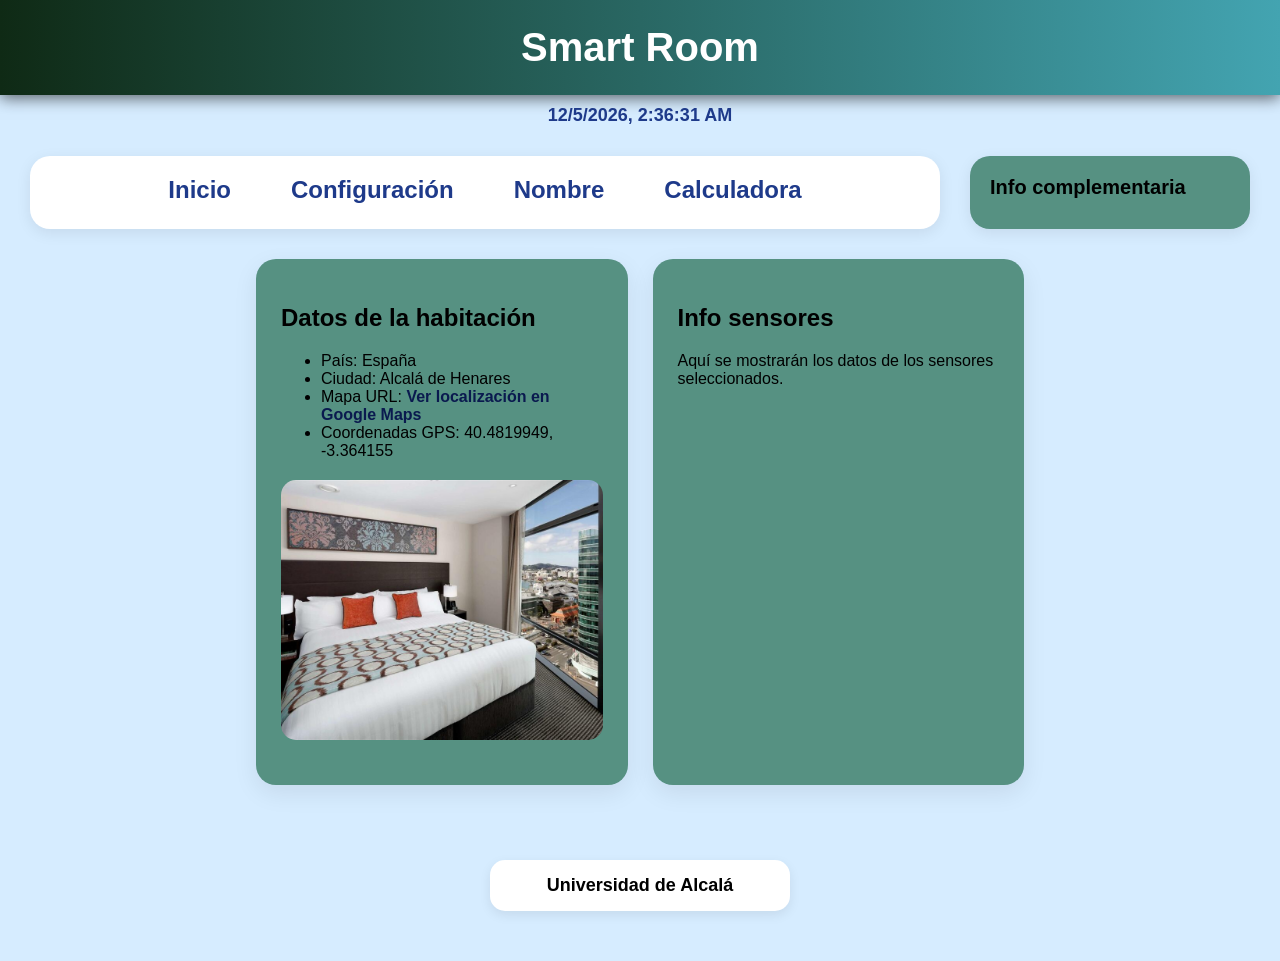
<file: index.html>
<!DOCTYPE html>
<html lang="es">
<head>
    <meta charset="UTF-8">
    <meta name="viewport" content="width=device-width, initial-scale=1">
    <title>Smart Room</title>
    <link rel="stylesheet" href="./css/iroom.css">
</head>

<body>
    <header>
        <h1>Smart Room</h1>
    </header>
    <p id="fechaHora"></p>

    <div class="barra">
        <nav aria-label="Menú principal">
            <a href="index.html" class="menu-btn">Inicio</a>
            <a href="config.html" class="menu-btn">Configuración</a>
            <a href="minombre.html" class="menu-btn">Nombre</a>
            <a href="calculadora.html" class="menu-btn">Calculadora</a>
        </nav>

    <aside>
        <h2>Info complementaria</h2>
        <p id="saludo"></p>
    </aside>
    </div>
    <main class="inicio">
        <section>
            <h2>Datos de la habitación</h2>
            <ul>
                <li>País: <span id="datoPais">España</span></li>
                <li>Ciudad: <span id="datoCiudad">Alcalá de Henares</span></li>
                <li>Mapa URL: <a id="datoMapa" href="https://www.google.com/maps/place/Alcal%C3%A1+de+Henares,+Madrid/@40.4819949,-3.364155,12z/data=!3m1!4b1!4m6!3m5!1s0xd4228f7c2e7d8d5:0x400bd2ce0c6e0f0!8m2!3d40.4819949!4d-3.364155!16zL20vMDJkZ2E?entry=ttu" target="_blank" rel="noopener noreferrer">Ver localización en Google Maps</a></li>
                <li>Coordenadas GPS: <span id="datoGps">40.4819949, -3.364155</span></li>
            </ul>
            <img src="images/imagen2.jpg" alt="Dormitorio con cama doble">
        </section>

        <section>
            <h2>Info sensores</h2>
            <p id="datoSensores">Aquí se mostrarán los datos de los sensores seleccionados.</p>
            <p id="datoAlertas"></p>
        </section>
    </main>

    <footer>Universidad de Alcalá</footer>



    <script>
        function actualizarFechaHora() {
            document.getElementById("fechaHora").textContent = new Date().toLocaleString();
        }

        actualizarFechaHora();
        setInterval(actualizarFechaHora, 1000);

        function mostrarSaludo() {
            const nombre = localStorage.getItem("fname");
            const saludo = document.getElementById("saludo");
            saludo.textContent = nombre ? "Hola " + nombre + ": Bienvenido a Smart Room.":"";
        }

        function mostrarConfiguracion() {
            let config = null;
            try {
                config = JSON.parse(localStorage.getItem("configuracion"));
            } catch (e) {
                config = null;
            }
            if (!config) return;

            if (config.pais) document.getElementById("datoPais").textContent = config.pais;
            if (config.ciudad) document.getElementById("datoCiudad").textContent = config.ciudad;
            if (config.gps) document.getElementById("datoGps").textContent = config.gps;

            if (/^https?:\/\//i.test(config.mapa || "")) {
                document.getElementById("datoMapa").href = config.mapa;
            }

            const sensores = config.sensores || [];
            document.getElementById("datoSensores").textContent = sensores.length > 0
                ? "Sensores activos: " + sensores.join(", ") + "."
                : "No hay sensores seleccionados.";

            const partes = [];
            if (config.tempActual !== "") partes.push("Temperatura actual: " + config.tempActual + " °C");
            if (config.tempMax !== "") partes.push("máxima: " + config.tempMax + " °C");
            if (config.tempMin !== "") partes.push("mínima: " + config.tempMin + " °C");
            document.getElementById("datoAlertas").textContent = partes.join(" · ");
        }

        mostrarConfiguracion();
        window.addEventListener("pageshow", mostrarConfiguracion);


        
        mostrarSaludo();
        window.addEventListener("pageshow", mostrarSaludo);
        window.addEventListener("storage", mostrarSaludo);


    </script>
        
</body>
</html>
</file>
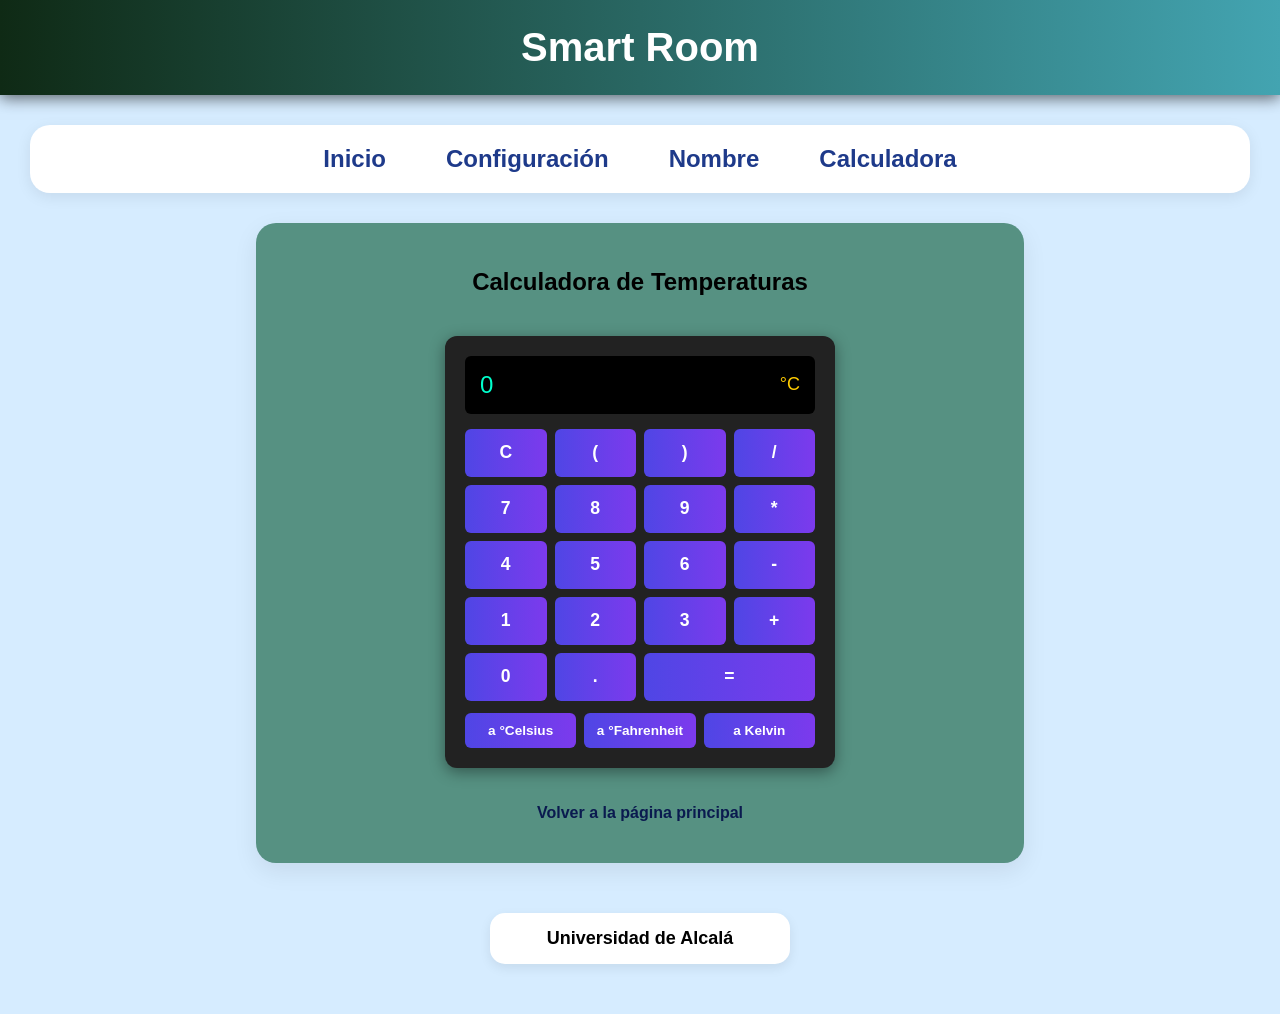
<file: calculadora.html>
<!DOCTYPE html>
<html lang="es">
<head>
    <meta charset="UTF-8">
    <meta name="viewport" content="width=device-width, initial-scale=1.0">
    <title>Calculadora de Temperaturas - Smart Room</title>
    <link rel="stylesheet" href="./css/iroom.css">
    
</head>
<body>
    <header>
        <h1>Smart Room</h1>
    </header>

    <nav aria-label="Menú principal">
        <a href="index.html" class="menu-btn">Inicio</a>
        <a href="config.html" class="menu-btn">Configuración</a>
        <a href="minombre.html" class="menu-btn">Nombre</a>
        <a href="calculadora.html" class="menu-btn">Calculadora</a>
    </nav>

    <main>
        <section class="seccion-calculadora">
            <h2>Calculadora de Temperaturas</h2>

            <div class="calculadora">
            
                <div class="pantalla">
                    <span id="valorPantalla">0</span>
                    <span id="unidadPantalla" class="unidad">°C</span>
                </div>

                
                <div class="botonera">
                    <button class="limpiar" onclick="limpiarPantalla()">C</button>
                    <button onclick="presionarNumero('(')">(</button>
                    <button onclick="presionarNumero(')')">)</button>
                    <button class="operador" onclick="presionarOperador('/')">/</button>

                    <button onclick="presionarNumero('7')">7</button>
                    <button onclick="presionarNumero('8')">8</button>
                    <button onclick="presionarNumero('9')">9</button>
                    <button class="operador" onclick="presionarOperador('*')">*</button>

                    <button onclick="presionarNumero('4')">4</button>
                    <button onclick="presionarNumero('5')">5</button>
                    <button onclick="presionarNumero('6')">6</button>
                    <button class="operador" onclick="presionarOperador('-')">-</button>

                    <button onclick="presionarNumero('1')">1</button>
                    <button onclick="presionarNumero('2')">2</button>
                    <button onclick="presionarNumero('3')">3</button>
                    <button class="operador" onclick="presionarOperador('+')">+</button>

                    <button onclick="presionarNumero('0')">0</button>
                    <button onclick="presionarNumero('.')">.</button>
                    <button class="operador igual" onclick="calcularResultado()">=</button>
                </div>

                <!-- Conversión directa de escalas -->
                <div class="seccion-conversion">
                    <button onclick="convertirA('C')">a °Celsius</button>
                    <button onclick="convertirA('F')">a °Fahrenheit</button>
                    <button onclick="convertirA('K')">a Kelvin</button>
                </div>
            </div>

            <p><a href="index.html">Volver a la página principal</a></p>
        </section>
    </main>

    <footer>Universidad de Alcalá</footer>

    <script src="datos.js"></script>
</body>
</html>
</file>
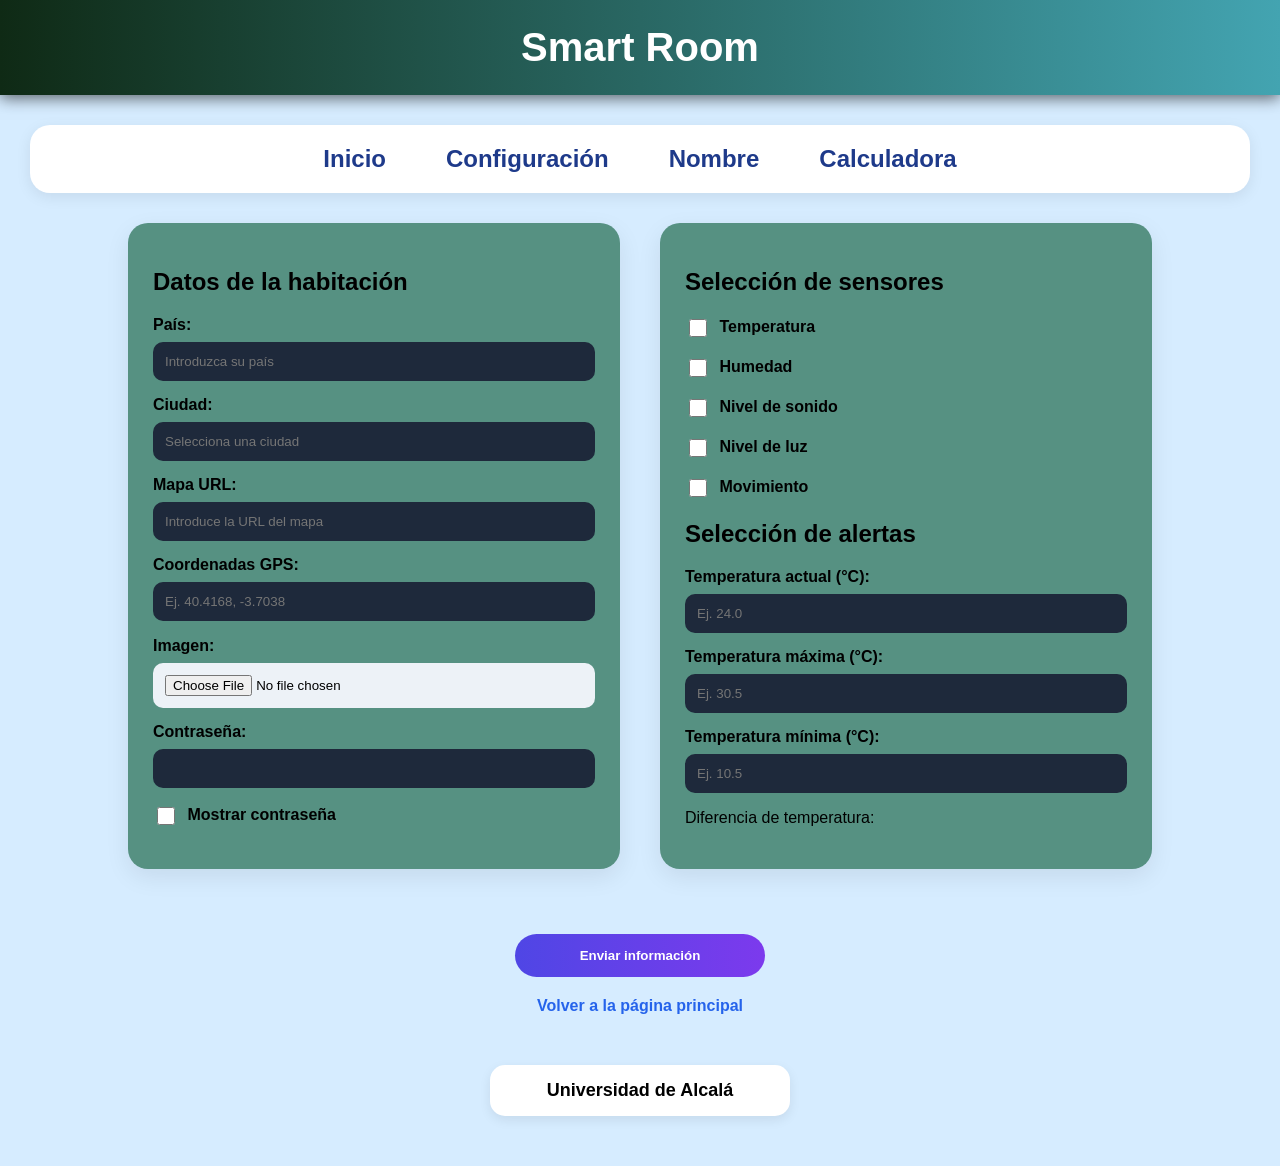
<file: config.html>
<!DOCTYPE html>
<html lang="es">
<head>
    <meta charset="UTF-8">
    <meta name="viewport" content="width=device-width, initial-scale=1">
    <title>Configuración - Smart Room</title>
    <link rel="stylesheet" href="./css/iroom.css">
    <script src="datos.js"></script>

</head>


<body>
    <header>
        <h1>Smart Room</h1>
    </header>
    <nav aria-label="Menú principal">
        <a href="index.html" class="menu-btn">Inicio</a>
        <a href="config.html" class="menu-btn">Configuración</a>
        <a href="minombre.html" class="menu-btn">Nombre</a>
        <a href="calculadora.html" class="menu-btn">Calculadora</a>
    </nav>
    <main class="config">
        <form action="#" novalidate>
            <section>
                <h2>Datos de la habitación</h2>

                <label for="pais">País:</label>
                <input type="text" id="pais" name="pais" placeholder="Introduzca su país" autocomplete="off">




                <label for="ciudad">Ciudad:</label>
                <input type="text" id="ciudad" name="ciudad" placeholder="Selecciona una ciudad" list="lista-ciudades" autocomplete="off">
                <datalist id="lista-ciudades">
                </datalist>



                <label for="mapa">Mapa URL:</label>
                <input type="url" id="mapa" name="mapa" placeholder="Introduce la URL del mapa">           


                <label for="coordenadasGPS">Coordenadas GPS:</label>
            <input type="text" id="coordenadasGPS" name="gps" placeholder="Ej. 40.4168, -3.7038" oninput="generarEnlaceGoogleMaps()">
            <p>
            <a id="enlaceMapa" href="#" target="_blank">Ver posición en Google Maps</a>   
                <span id="errorGPS">Formato de coordenadas no válido</span>
            </p>


                <label for="imagen">Imagen:</label>
                <input type="file" id="imagen" name="imagen" accept="image/*">


                <label for="password">Contraseña:</label>
                <input type="password" id="password" name="password">
                <p>
                    <input type="checkbox" id="mostrarPassword">
                    <label for="mostrarPassword">Mostrar contraseña</label>
                </p>
                <p id="indicador-password"></p>

            </section>



            <section>
                <h2>Selección de sensores</h2>
                <p>
                <input type="checkbox" id="temperatura" name="sensores" value="temperatura">
                <label for="temperatura">Temperatura</label>
                </p>



                <p>
                <input type="checkbox" id="humedad" name="sensores" value="Humedad">
                <label for="humedad">Humedad</label>
                </p>


                <p>
                <input type="checkbox" id="sonido" name="sensores" value="Sonido">
                <label for="sonido">Nivel de sonido</label>
                </p>

                <p>
                <input type="checkbox" id="luz" name="sensores" value="Luz">
                <label for="luz">Nivel de luz</label>
                </p>

                <p>
                <input type="checkbox" id="movimiento" name="sensores" value="Movimiento">
                <label for="movimiento">Movimiento</label>
                </p>

                <h2>Selección de alertas</h2>

                <label for="tempActual">Temperatura actual (°C):</label>
                <input type="number" id="tempActual" name="tempActual" step="0.5" placeholder="Ej. 24.0">

                <label for="tempMax">Temperatura máxima (°C):</label>
                <input type="number" id="tempMax" name="tempMax" min="-20" max="45" step="0.5" placeholder="Ej. 30.5">

                <label for="tempMin">Temperatura mínima (°C):</label>
                <input type="number" id="tempMin" name="tempMin" min="-20" max="45" step="0.5" placeholder="Ej. 10.5">

                <p>Diferencia de temperatura: <output id="diferencia" for="tempMax tempMin"></output></p>
            </section>
            <input type="submit" value="Enviar información">
        </form>
        <p class="enlace-volver">
            <a href="index.html">Volver a la página principal</a>
        </p>
    </main>
    <footer>Universidad de Alcalá</footer>

<div id="modal" class="modal">
    <div class="modal-caja">
        <p id="modal-mensaje"></p>
        <button type="button" id="modal-cerrar">Aceptar</button>
        <button type="button" id="modal-enviar" hidden>Enviar igualmente</button>
    </div>
</div>

        <script>

        const modal = document.getElementById("modal");
        const modalMensaje=document.getElementById("modal-mensaje");
        const botonCerrar = document.getElementById("modal-cerrar");

            const CIUDADES = {
                "España": ["Madrid", "Barcelona", "Valencia"],
                "Francia": ["París", "Lyon", "Marsella"],
                "Portugal": ["Lisboa", "Oporto", "Braga"]
            };

            const inputPais = document.getElementById("pais");
            const listaCiudades = document.getElementById("lista-ciudades");

            function actualizarCiudades() {
                listaCiudades.innerHTML = "";
                const clave = Object.keys(CIUDADES).find(p => p.toLowerCase() === inputPais.value.trim().toLowerCase());
                (CIUDADES[clave] || []).forEach(function(ciudad){
                    const opcion = document.createElement("option");
                    opcion.value = ciudad;
                    listaCiudades.appendChild(opcion);                 
                });
            }
            inputPais.addEventListener("input", actualizarCiudades);

            const inputMax = document.getElementById("tempMax");
            const inputMin = document.getElementById("tempMin");
            const salidaDiferencia = document.getElementById("diferencia");
            const TEMP_MAX = 45;
            const TEMP_MIN = -20;
            const tempActualMin = 22;
            const tempActualMax =26;
            const L_password=9;
            const indicadorPassword=document.getElementById("indicador-password");
            const inputPassword=document.getElementById("password");
            const botonEnviar =document.getElementById("modal-enviar");

            function evaluarLongitud(){
                const largo=inputPassword.value.length;
                if(largo===0){
                    indicadorPassword.textContent="";
                } else if (largo<L_password){
                    indicadorPassword.textContent="Evaluación de longitud: insuficiente.";
                }else if(largo<11){
                    indicadorPassword.textContent="Evaluación de longitud: corta.";
                } else if (largo<15){
                    indicadorPassword.textContent="Evaluación de longitud: media.";
                }else{
                    indicadorPassword.textContent="Evaluación de longitud: larga.";
                }
            }
            inputPassword.addEventListener("input", evaluarLongitud);
            const checkMostrar = document.getElementById("mostrarPassword");

function alternarPassword() {
    inputPassword.type = checkMostrar.checked ? "text" : "password";
}
checkMostrar.addEventListener("change", alternarPassword);
alternarPassword(); // por si el navegador restaura la casilla marcada al volver atrás
            function fueraDeRango(valor) {
                return valor < TEMP_MIN || valor > TEMP_MAX;
            }
            function calculoDiferencia() {
                const max = parseFloat(inputMax.value);
                const min = parseFloat(inputMin.value);
                inputMax.setCustomValidity("");
                inputMin.setCustomValidity("");
                salidaDiferencia.value = "";

                if (isNaN(max) || isNaN(min)) {
                    return;
                }
                if (fueraDeRango(max) || fueraDeRango(min)) {
                    const mensaje = "Los valores de la temperatura deben estar entre " + TEMP_MIN + " °C y " + TEMP_MAX + " °C.";
                    if (fueraDeRango(max)) inputMax.setCustomValidity(mensaje);
                    if (fueraDeRango(min)) inputMin.setCustomValidity(mensaje);
                    salidaDiferencia.value = "Error: " + mensaje;
                    return;
                }
                if (max < min) {
                    const mensaje = "La temperatura máxima no puede ser menor que la mínima.";
                    inputMax.setCustomValidity(mensaje);
                    salidaDiferencia.value = "Error: " + mensaje;
                    return;
                }
                salidaDiferencia.value = (max - min) + " °C";
            }
            inputMax.addEventListener("input", calculoDiferencia);
            inputMin.addEventListener("input", calculoDiferencia);

            function guardarConfiguracion() {
    const sensores = Array.from(document.querySelectorAll('input[name="sensores"]:checked'))
        .map(function (c) { return c.value; });

    const config = {
        pais: inputPais.value.trim(),
        ciudad: document.getElementById("ciudad").value.trim(),
        mapa: document.getElementById("mapa").value.trim(),
        gps: document.getElementById("coordenadasGPS").value.trim(),
        sensores: sensores,
        tempActual: document.getElementById("tempActual").value.trim(),
        tempMax: inputMax.value.trim(),
        tempMin: inputMin.value.trim()
    };

    try {
        localStorage.setItem("configuracion", JSON.stringify(config));
    } catch (e) {
        console.error("No se pudo guardar la configuración", e);
    }
}

            const formulario = document.querySelector("form");
            formulario.addEventListener("submit", function(evento){
                const errores =[];
                const avisos = [];
                const paisIntroducido = document.getElementById("pais").value;
                const paisPermitido = Object.keys(CIUDADES).map(function(p){return p.toLowerCase();});
                if (!paisPermitido.includes(paisIntroducido.trim().toLowerCase())){
                    errores.push("País no válido. Los países admitidos son: " + Object.keys(CIUDADES).join(", "));
                }
                        const tempActual =parseFloat(document.getElementById("tempActual").value);
        if(isNaN(tempActual)){

            errores.push("La temperatura tiene un valor diferente al esperado. Introduce una temperatura numérica.");
        } else if (tempActual< tempActualMin || tempActual>tempActualMax){
            avisos.push("La temperatura esta fuera del rango esperado.");
        }
        const password = document.getElementById("password").value;
        if (password.length < L_password){
            errores.push("La contraseña debe tener al menos 9 caracteres.");
        }
        if(errores.length>0){
             evento.preventDefault();
            mostrarModal(errores.concat(avisos).join("\n"));
        } else if (avisos.length>0){
            evento.preventDefault();
            mostrarAviso(avisos.join("\n"));
        } else {
            evento.preventDefault();
            guardarConfiguracion();
            window.location.href = "index.html";
        }
            });


        function mostrarModal(mensaje){
            modalMensaje.textContent =mensaje;
            botonCerrar.textContent="Aceptar";
            botonEnviar.hidden=true;
            modal.classList.add("visible");
        }
        function mostrarAviso(mensaje){
            modalMensaje.textContent=mensaje + "\n¿Quieres corregirla o enviar igualmente?";
            botonCerrar.textContent="Corregir";
            botonEnviar.hidden= false;
            modal.classList.add("visible");
        }

        function cerrarModal(){
            modal.classList.remove("visible");
        }
        botonCerrar.addEventListener("click", cerrarModal);
        botonEnviar.addEventListener("click", function(){
            cerrarModal();
            guardarConfiguracion();
            window.location.href = "index.html";
        });
        
        
        
        
        </script>
</body>
</html>
</file>
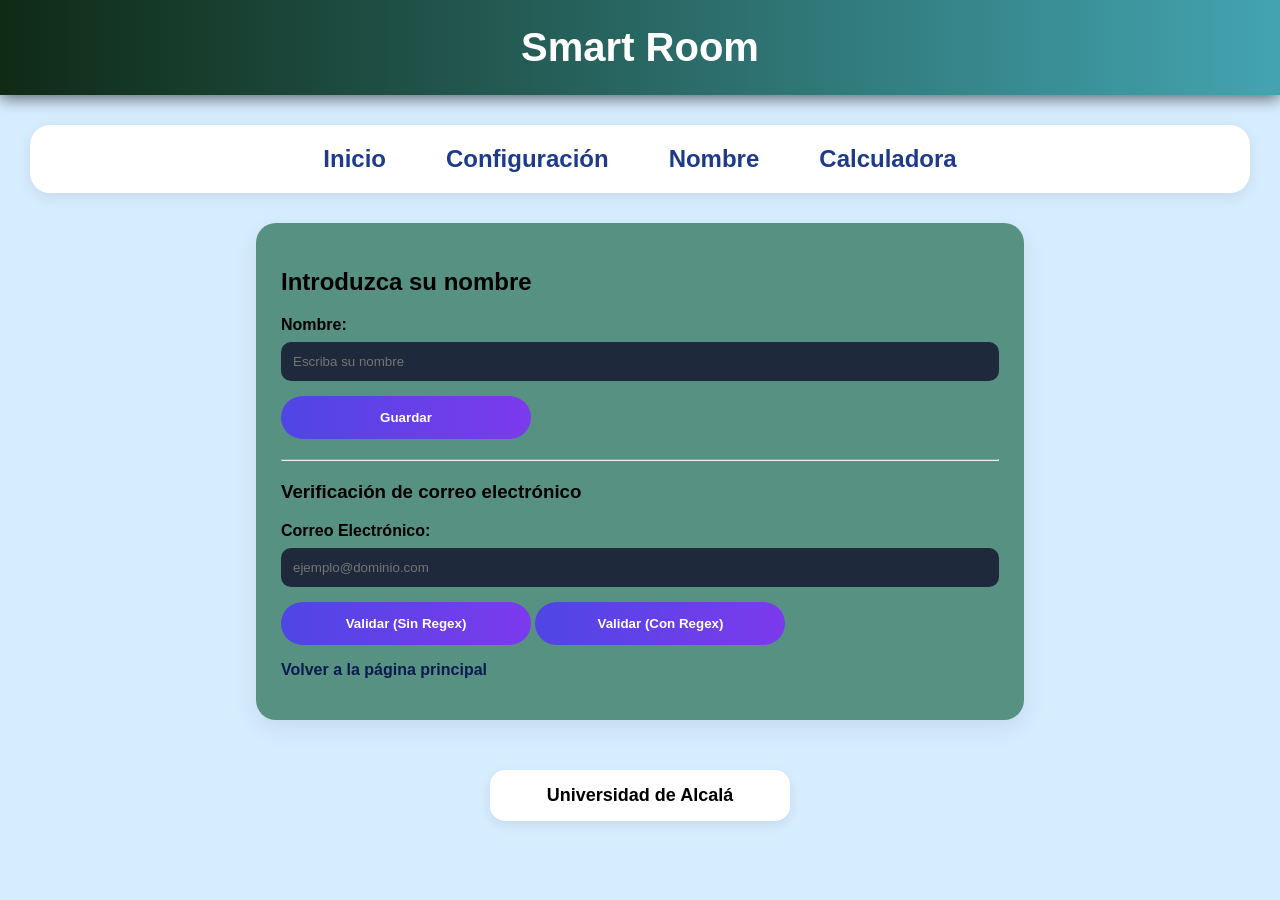
<file: minombre.html>
<!DOCTYPE html>
<html lang="es">
<head>
    <meta charset="UTF-8">
    <meta name="viewport" content="width=device-width, initial-scale=1">
    <title>Mi nombre</title>
    <link rel="stylesheet" href="./css/iroom.css">
</head>
<body>
    <header>
        <h1>Smart Room</h1>
    </header>


    <nav aria-label="Menú principal">
    <a href="index.html" class="menu-btn">Inicio</a>
    <a href="config.html" class="menu-btn">Configuración</a>
    <a href="minombre.html" class="menu-btn">Nombre</a>
    <a href="calculadora.html" class="menu-btn">Calculadora</a>
</nav>

    <main>
        <section>
            <h2>Introduzca su nombre</h2>

            <form id="formNombre">
                <label for="nombre">Nombre:</label>
                <input type="text" id="nombre" name="nombre" placeholder="Escriba su nombre" required>
                <button type="submit">Guardar</button>
            </form>

            <hr>
            <h3>Verificación de correo electrónico</h3>
      
            <div class="campo-form">
          <label for="email">Correo Electrónico:</label>
          <input type="text" id="email" name="email" placeholder="ejemplo@dominio.com">
            </div>

      <div class="botones-email">
          <button type="button" onclick="validarEmailCadenas()">Validar (Sin Regex)</button>
          <button type="button" onclick="validarEmailRegex()">Validar (Con Regex)</button>
      </div>

      <p id="resultadoEmail"></p>
            <p><a href="index.html">Volver a la página principal</a></p>
        </section>
    </main>
    <footer>Universidad de Alcalá</footer>

    <script>
        const formulario = document.getElementById("formNombre");
        const campo = document.getElementById("nombre");
        campo.value = localStorage.getItem("fname") || "";

        formulario.addEventListener("submit", function(evento) {
            evento.preventDefault();
            const nombre = campo.value.trim();
            if (nombre === "")return;
            localStorage.setItem("fname", nombre);
            alert("Nombre guardado: " + nombre + ". Ahora puede volver a la página principal.");
        });
    </script>
    <script src="datos.js"></script>
</body>
</html>
</file>
<file: css/iroom.css>
*{
    font-family: 'Segoe UI', Tahoma, Geneva, Verdana, sans-serif;
    box-sizing: border-box;
}

body{
    background:#d6ecff;
    margin:0;
    padding:0;
}
/*cabecera*/
header{
    background:linear-gradient(90deg, #0f2a15,#43a4b1);

    padding:25px;
    box-shadow:0 3px 15px rgba(0,0,0,0.6);

    text-align:center;
}

h1{
    font-size: 40px;
    font-weight:700;
    color:white;
    margin:0;
}
h2 { 
    font-size: 24px;
    font-weight:600;
}
/*menu*/
nav{
    background: white;

    padding:20px;

    margin:30px;

    border-radius:20px;

    box-shadow:0 4px 15px rgba(0,0,0,0.08);

    display:flex;

    justify-content:center;

    gap:60px;

    font-size:24px;

    font-weight:600;
}
nav a{
    text-decoration:none;
    color:#1e3a8a;
}

.barra {
    display: flex;
    align-items: stretch;
    gap: 30px;
    margin: 30px;
}

.barra nav{
    flex: 1;
    margin: 0;
}

aside{
    width:280px;
    background:rgb(86, 145, 130);
    padding:20px;
    border-radius:20px;
    box-shadow:0 4px 15px rgba(0,0,0,0.08);
}
aside h2,
aside p{
    color:black;
}
aside h2{
 font-size: 20px;
 margin: 0 0 10px;
}
aside p{
    margin:0;
}


main{
    width:60%;
    margin:0 auto;
}

main.inicio{
    display: grid;
    grid-template-columns: 1fr 1fr;
    gap: 25px;
}

section{
    background:rgb(86, 145, 130);
    border-radius:20px;
    padding:25px;
    margin-bottom:25px;
    box-shadow: 0 8px 25px rgba(0,0,0,0.08);
    transition:0.3s;
}


section:hover{
    transform:translateY(-4px);
}
section a{
    color: #0a1a4f;
}
section a:hover{
    color: #312e81;
}

img{
    width:100%;
    max-width:400px;
    height:260px;

    object-fit:cover;

    display:block;
    margin:20px auto;

    border-radius:15px;
}

a{
    color:#2563eb;
    font-weight:600;
    text-decoration:none;
}

a:hover{
    color:#7c3aed;

    text-decoration:underline;
}

a:focus-visible,
button:focus-visible,
input:focus-visible{
    outline:3px solid #f59e0b;
    outline-offset: 3px;
}

label{
    font-weight: 600;
}
input[type="text"],
input[type="password"],
input[type="number"],
input[type="url"],
input[type="file"]{
    display: block;
    width:100%;
    padding:12px;
    border:none;
    border-radius:10px;
    margin-top:8px;
    margin-bottom:15px;
}

input[type="text"],
input[type="password"],
input[type="number"],
input[type="url"]{
    background:#1e293b;
    color:white;
}

input[type="file"]{
    background: #edf2f7;
}
input[type="checkbox"]{
    width: 18px;
    height: 18px;
    margin-right: 8px;
    vertical-align: middle;
}

button,
input[type="submit"]{
    background:linear-gradient(90deg,#4f46e5,#7c3aed);
    color:white;
    border:none;
    padding:14px 30px;
    border-radius:30px;
    cursor:pointer;
    font-weight:bold;
    width:250px;

}
#diferencia{
    font-weight: bold;
}


footer{
    clear:both;
    text-align:center;
    width:300px;
    margin:50px auto;

    background:white;
    padding:15px;

    border-radius:15px;

    box-shadow:0 4px 12px rgba(0,0,0,0.08);

    font-size:18px;
    font-weight:600;
}

/* config.html */

main.config{
    width:80%;
    max-width:1300px;
}
main.config form{
    display:grid;
    grid-template-columns: 1fr 1fr;
    gap: 40px;
    margin: 20px auto;
}
main.config form input[type="submit"]{
    grid-column: 1/3;
    justify-self: center;
}

/*fecha reloj*/
#fechaHora{
    text-align:center;
    font-size:18px;
    font-weight:bold;
    color:#1e3a8a;
    margin-top:10px;
}
.enlace-volver{
    text-align:center;
}

/* MOVIL */

@media(max-width:900px){

    main,
    main.config{
        width: 90%;
        margin: 20px auto;
    }
    .barra{
        flex-direction: column;
        margin:20px;
    }
    aside{
        width:100%;
    }
    main.inicio{
        grid-template-columns:1fr;
    }
    main.config form{
        grid-template-columns: 1fr;
    }
    main.config form input[type="submit"]{
        grid-column: 1;
    }
    nav{
        flex-direction: column;
        align-items: center;
        gap: 15px;
        font-size: 20px;
    }
    h1{
        font-size: 32px;
    }
}

.modal{
    display:none;/*lo esconde*/
    position:fixed;
    inset: 0;/*para que ocupe toda la pantalla*/
    background: rgba(0,0,0,0.5);
    justify-content: center;
    align-items: center;
}
.modal.visible{
    display: grid;
}
.modal-caja{
    background: white;
    padding: 30px;
    border-radius: 20px;
    max-width: 400px;
    width:90%;
    text-align: center;
}
#modal-mensaje{
    white-space: pre-line;
}
.modal-caja button{
    margin: 5px;
}
        
        .calculadora, .calculadora * {
            box-sizing: border-box;
        }

        .calculadora {
            width: 100%;
            max-width: 390px;
            margin: 20px auto;
            padding: 20px;
            background-color: #222222;
            border-radius: 12px;
            box-shadow: 0 4px 15px rgba(0,0,0,0.4);
            color: white;
        }

        .pantalla {
            width: 100%;
            background-color: #000000;
            color: #00ffcc;
            padding: 15px;
            font-size: 1.5em;
            text-align: right;
            border-radius: 6px;
            margin-bottom: 15px;
            min-height: 55px;
            word-break: break-all;
            display: flex;
            justify-content: space-between;
            align-items: center;
        }

        .pantalla .unidad {
            font-size: 0.75em;
            color: #ffcc00;
            margin-left: 10px;
        }

        .botonera {
            display: grid;
            grid-template-columns: repeat(4, 1fr);
            gap: 8px;
            width: 100%;
        }

        .botonera button {
            width: 100% !important;
            height: 48px !important;
            font-size: 1.1em !important;
            font-weight: bold !important;
            border: none !important;
            border-radius: 6px !important;
            cursor: pointer;
            background-color: #444444 !important;
            color: white !important;
            margin: 0 !important;
            padding: 0 !important;
        }

        .botonera button:hover {
            background-color: #666666 !important;
        }

        .botonera button.operador {
            background-color: #f39c12 !important;
        }

        .botonera button.operador:hover {
            background-color: #d68910 !important;
        }

        .botonera button.limpiar {
            background-color: #e74c3c !important;
        }

        .botonera button.limpiar:hover {
            background-color: #c0392b !important;
        }

        .seccion-conversion {
            margin-top: 12px;
            display: grid;
            grid-template-columns: repeat(3, 1fr);
            gap: 8px;
            width: 100%;
        }

        .seccion-conversion button {
            width: 100% !important;
            padding: 10px 2px !important;
            font-size: 0.85em !important;
            background-color: #2980b9 !important;
            color: white !important;
            border: none !important;
            border-radius: 6px !important;
            cursor: pointer;
            margin: 0 !important;
        }

        .seccion-conversion button:hover {
            background-color: #978689 !important;
        }
.seccion-calculadora{
    width:100%;
    display:flex;
    flex-direction:column;
    align-items:center;
}
.botonera button.igual{
    grid-column: span 2;
}
#enlaceMapa{
    display:none;
    color:#0066cc;
}
#errorGPS{
    color:red;
    display:none;
}
hr{
    margin:20px 0;
}
.botones-email{
    margin-top:10px;
}
#resultadoEmail{
    font-weight:bold;
    margin-top:10px;
}
</file>
